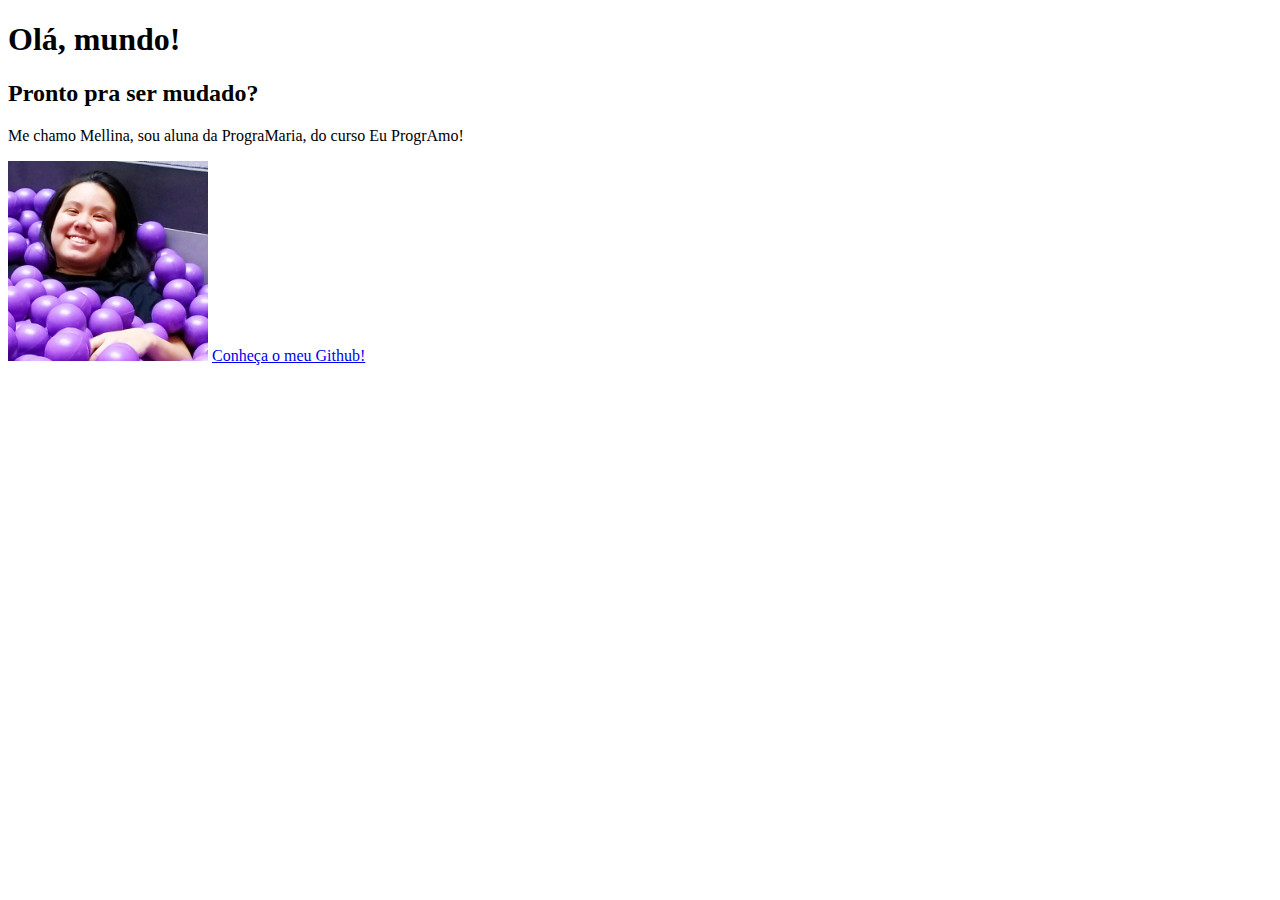
<file: 00 - exercicio basico/index.html>
<!DOCTYPE html>
<head>
    <meta charset="UTF-8">
    <title>Document</title>
    <style>
        img {
            width: 200px;
        }
    </style>
</head>
<body>
    
    <h1>Olá, mundo!</h1>
    <h2>Pronto pra ser mudado?</h2>

    <p>Me chamo Mellina, sou aluna da PrograMaria, do curso Eu ProgrAmo!</p>

    <img src="img/profile.jpg" alt="Imagem de Mellina, uma garota estranha em uma piscina de bolinhas roxas">

    <a href="https://github.com/yogmel">Conheça o meu Github!</a>

</body>
</html>
</file>
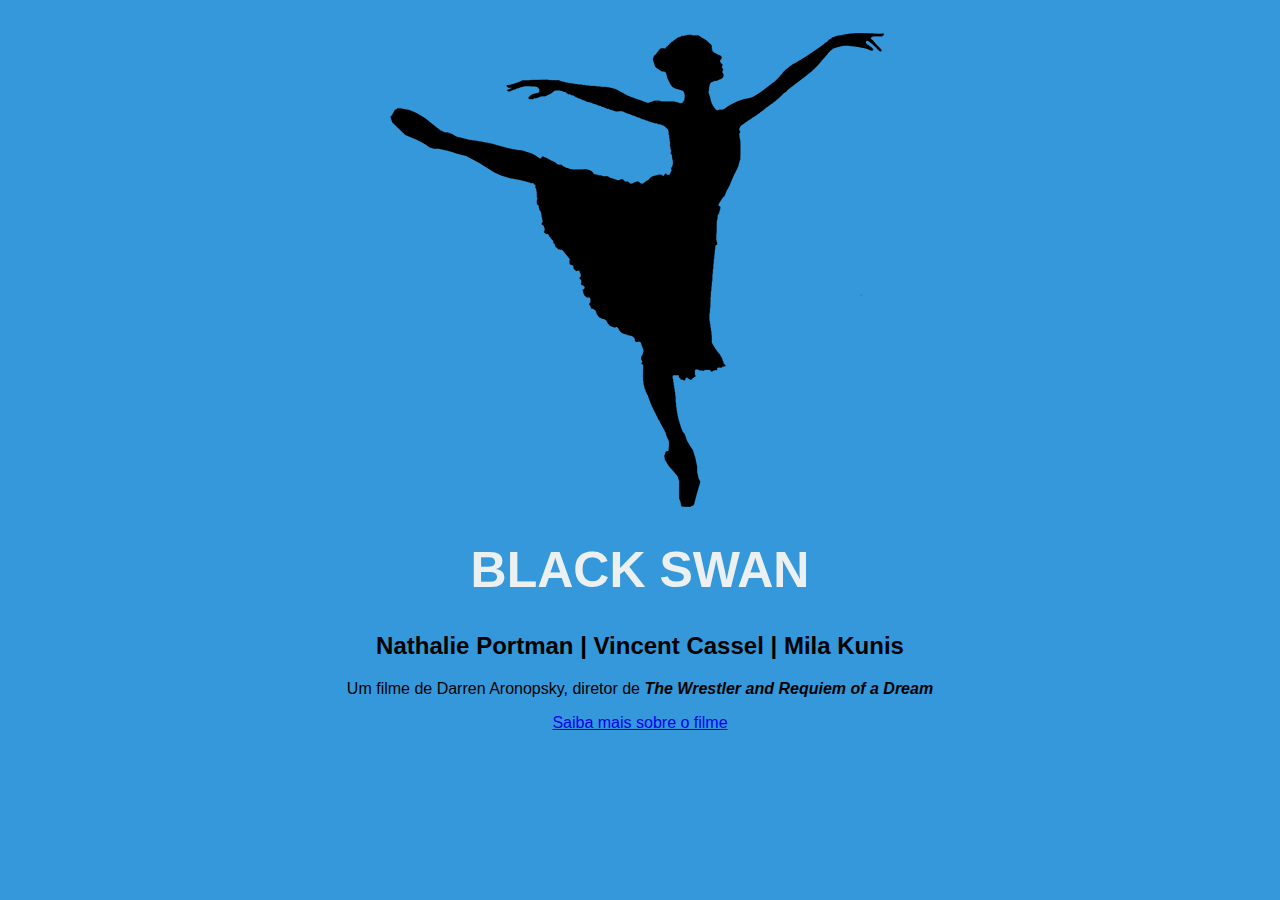
<file: 01 - poster black swan/index.html>
<!DOCTYPE html lang="pt-BR">
<head>
    <meta charset="UTF-8">
    <link rel="stylesheet" href="css/style.css">
    <title>Poster Black Swan</title>
</head>
<body>
    
    <img src="img/ballet.png" alt="Silhueta de uma bailarina dançando">

    <h1>Black Swan</h1>
    <h2>Nathalie Portman | Vincent Cassel | Mila Kunis</h2>

    <p>Um filme de Darren Aronopsky, diretor de <strong><em>The Wrestler and Requiem of a Dream</em></strong></p>

    <a href="https://pt.wikipedia.org/wiki/Cisne_Negro" target="_blank">Saiba mais sobre o filme</a>

</body>
</html>
</file>
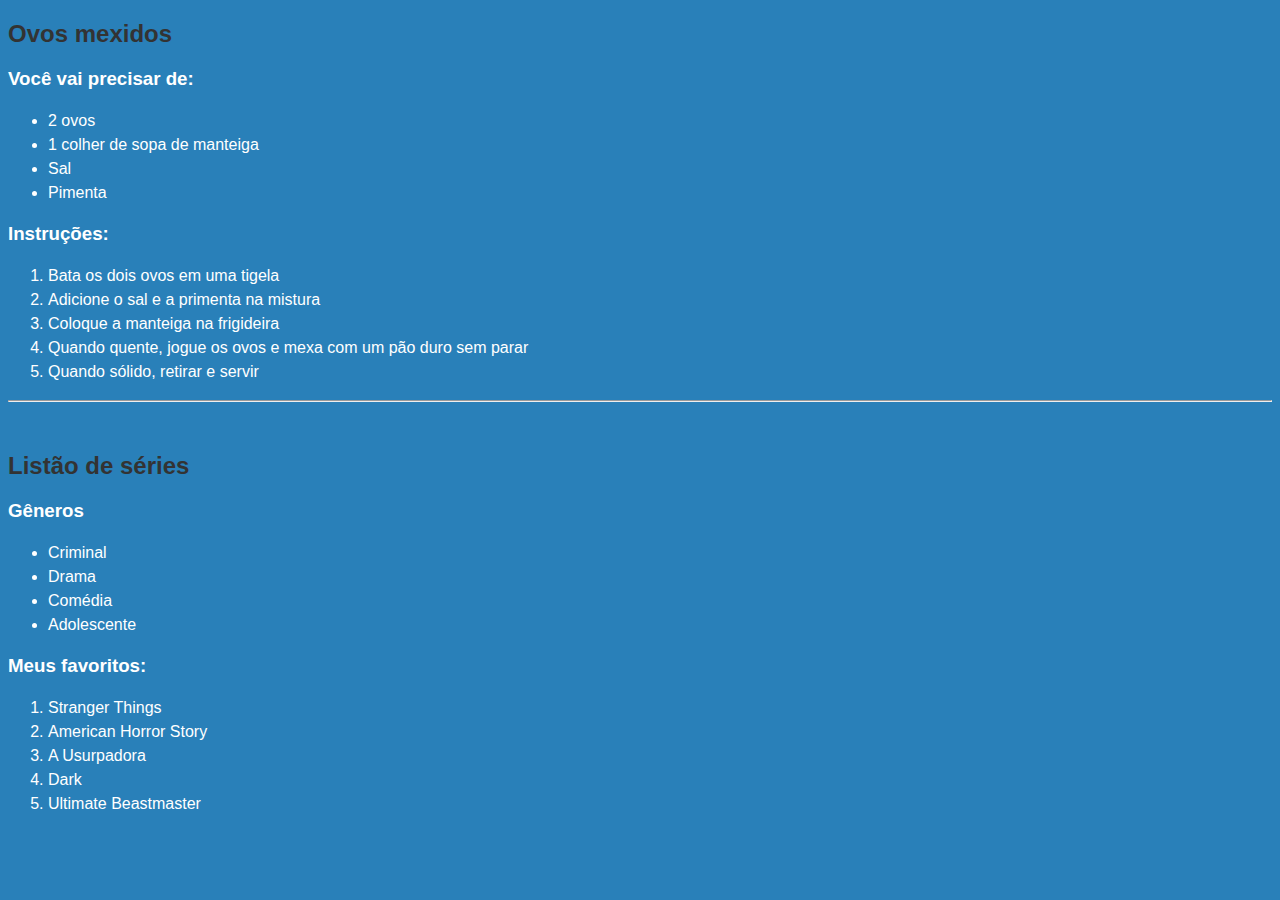
<file: 02 - listas/index.html>
<!doctype html>
<head>
    <meta charset="UTF-8">
    <title>Listas ordenadas e não ordenadas</title>
    <link rel="stylesheet" href="css/style.css">
</head>
<body>
    
    <div class="receita">
        <h2>Ovos mexidos</h2>
        <h3>Você vai precisar de:</h3>
        <ul>
            <li>2 ovos</li>
            <li>1 colher de sopa de manteiga</li>
            <li>Sal</li>
            <li>Pimenta</li>
        </ul>

        <h3>Instruções:</h3>
        <ol>
            <li>Bata os dois ovos em uma tigela</li>
            <li>Adicione o sal e a primenta na mistura</li>
            <li>Coloque a manteiga na frigideira</li>
            <li>Quando quente, jogue os ovos e mexa com um pão duro sem parar</li>
            <li>Quando sólido, retirar e servir</li>
        </ol>
    </div>

    <hr>

    <div class="series">
        <h2>Listão de séries</h2>
        <h3>Gêneros</h3>
        <ul>
            <li>Criminal</li>
            <li>Drama</li>
            <li>Comédia</li>
            <li>Adolescente</li>
        </ul>

        <h3>Meus favoritos:</h3>
        <ol>
            <li>Stranger Things</li>
            <li>American Horror Story</li>
            <li>A Usurpadora</li>
            <li>Dark</li>
            <li>Ultimate Beastmaster</li>
        </ol>
    </div>

</body>
</html>
</file>
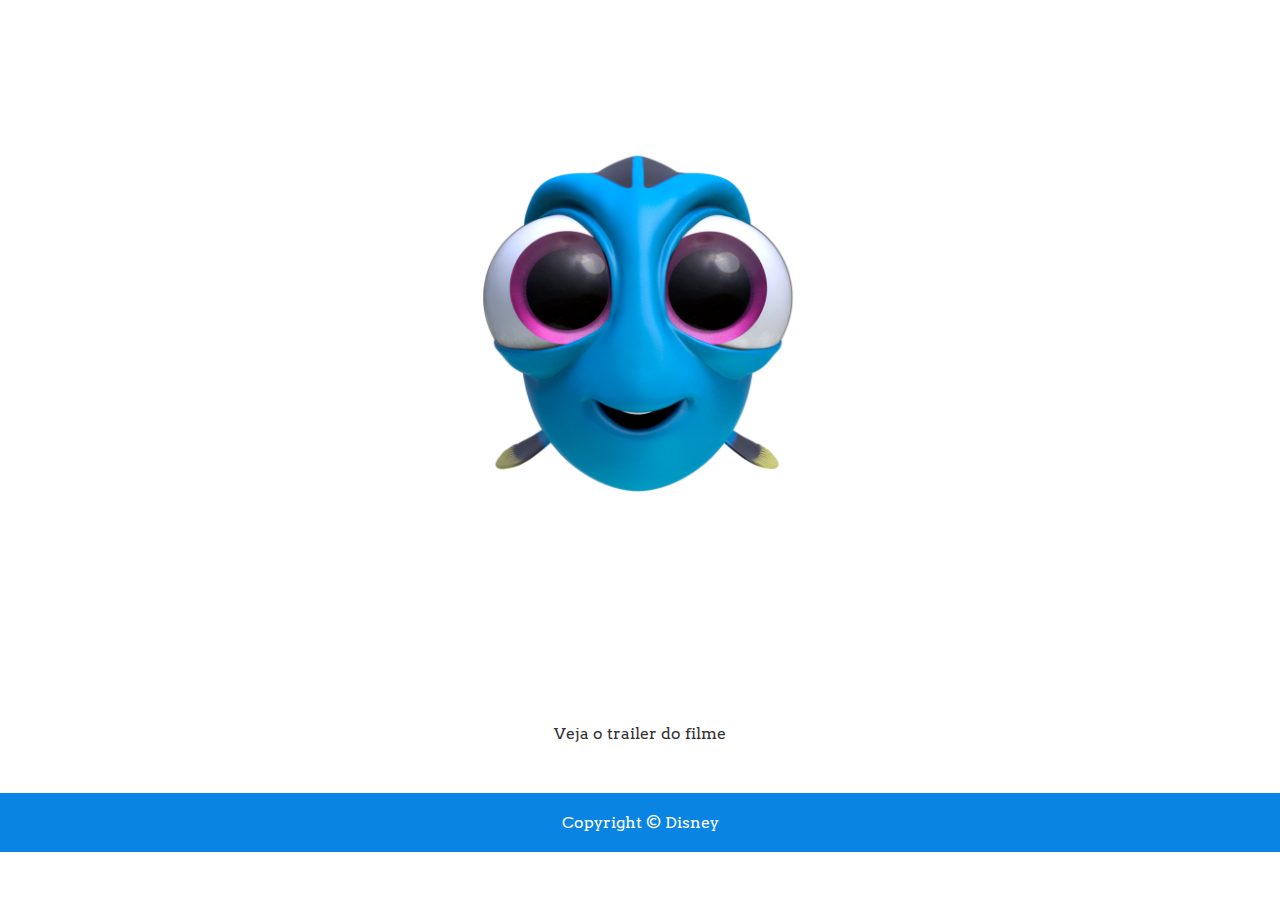
<file: 03 - poster extra/index.html>
<!doctype html>
<head>
    <meta charset="UTF-8">
    <link href="https://fonts.googleapis.com/css?family=Arvo" rel="stylesheet">
    <link rel="stylesheet" href="css/style.css">
    <title>Poster Dory, a Aventureira</title>
</head>
<body>
    
    <h1>Dory, a aventureira</h1>

    <hr>

    <img src="img/dory.png" alt="Imagem da Dory">

    <h3>Estrelando:</h3>
    <ul>
        <li>Dory</li>
        <li>Nemo</li>
        <li>Pai do Nemo</li>
    </ul>

    <a href="https://www.youtube.com/watch?v=0tkLUap7oGQ" target="_blank">Veja o trailer do filme</a>

    <p>Copyright © Disney</p>

</body>
</html>
</file>
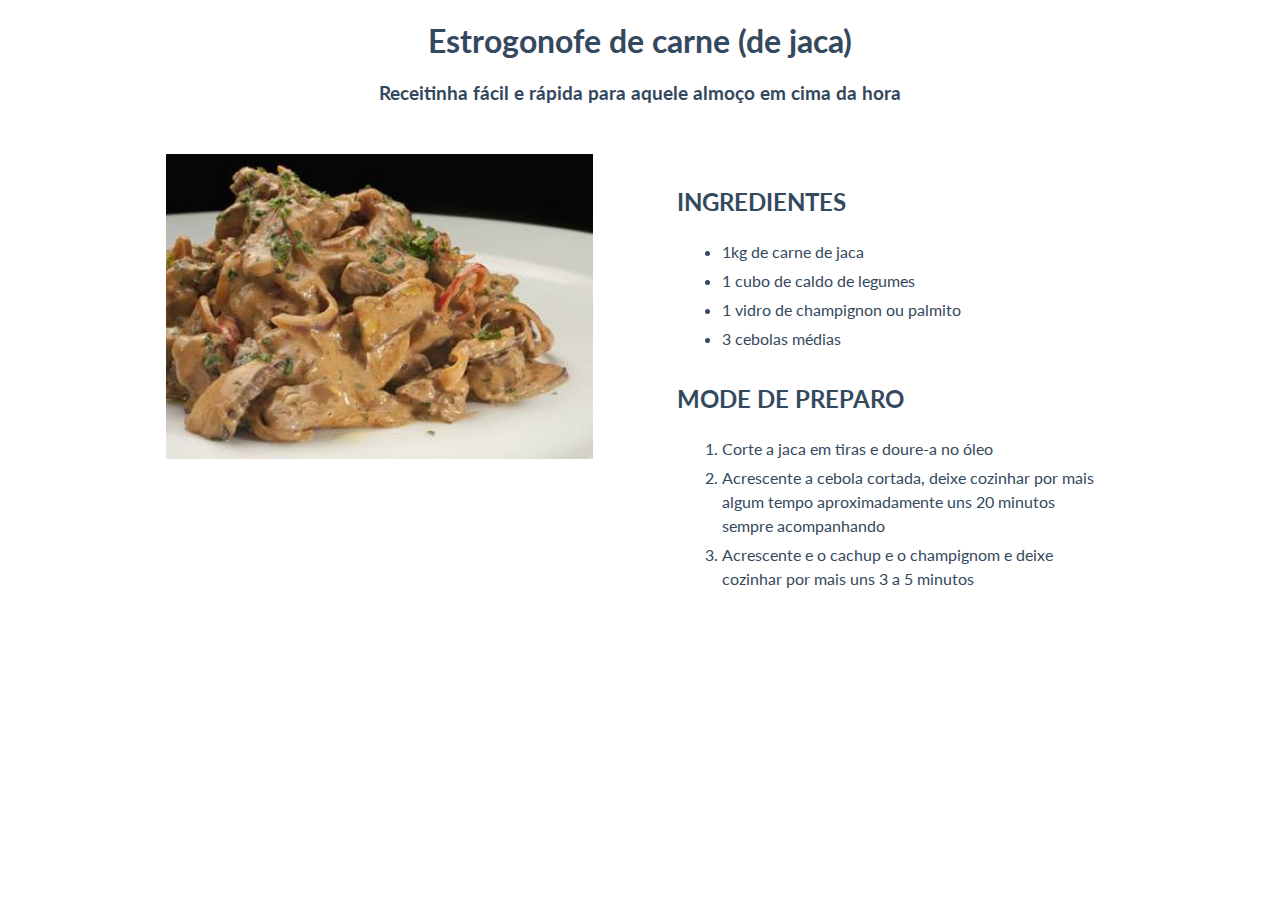
<file: 04 - display/index.html>
<!DOCTYPE html>
<html>
<head>
    <meta charset="utf-8" />
    <title>Exercicío 3 </title>
    <link href="https://fonts.googleapis.com/css?family=Lato:400,700" rel="stylesheet">
    <link rel="stylesheet" type="text/css" href="css/style.css" />
</head>

<body>
    <header class="header">
        <h1>Estrogonofe de carne (de jaca)</h1>
        <h3>Receitinha fácil e rápida para aquele almoço em cima da hora</h3>
    </header>

    <main>
        <section class="secao-receita linha u-margin-top-medium">

            <div class="secao-receita__img">
                <img src="img/estrogonofe-de-carne.jpg" alt="Foto de um estrogonofe bem gostosão e cremoso">
            </div>

            <div class="secao-receita__lista u-margin-left-medium">
                <h2>Ingredientes</h2>
                <ul>
                    <li>1kg de carne de jaca</li>
                    <li>1 cubo de caldo de legumes</li>
                    <li>1 vidro de champignon ou palmito</li>
                    <li>3 cebolas médias</li>
                </ul>
                
                <h2>Mode de preparo</h2>
                <ol>
                    <li>Corte a jaca em tiras e doure-a no óleo</li>
                    <li>Acrescente a cebola cortada, deixe cozinhar por mais algum tempo aproximadamente uns 20 minutos sempre acompanhando</li>
                    <li>Acrescente e o cachup e o champignom e deixe cozinhar por mais uns 3 a 5 minutos</li>
                </ol>
            </div>
            
        </section>
    </main>
</body>
</html>
</file>
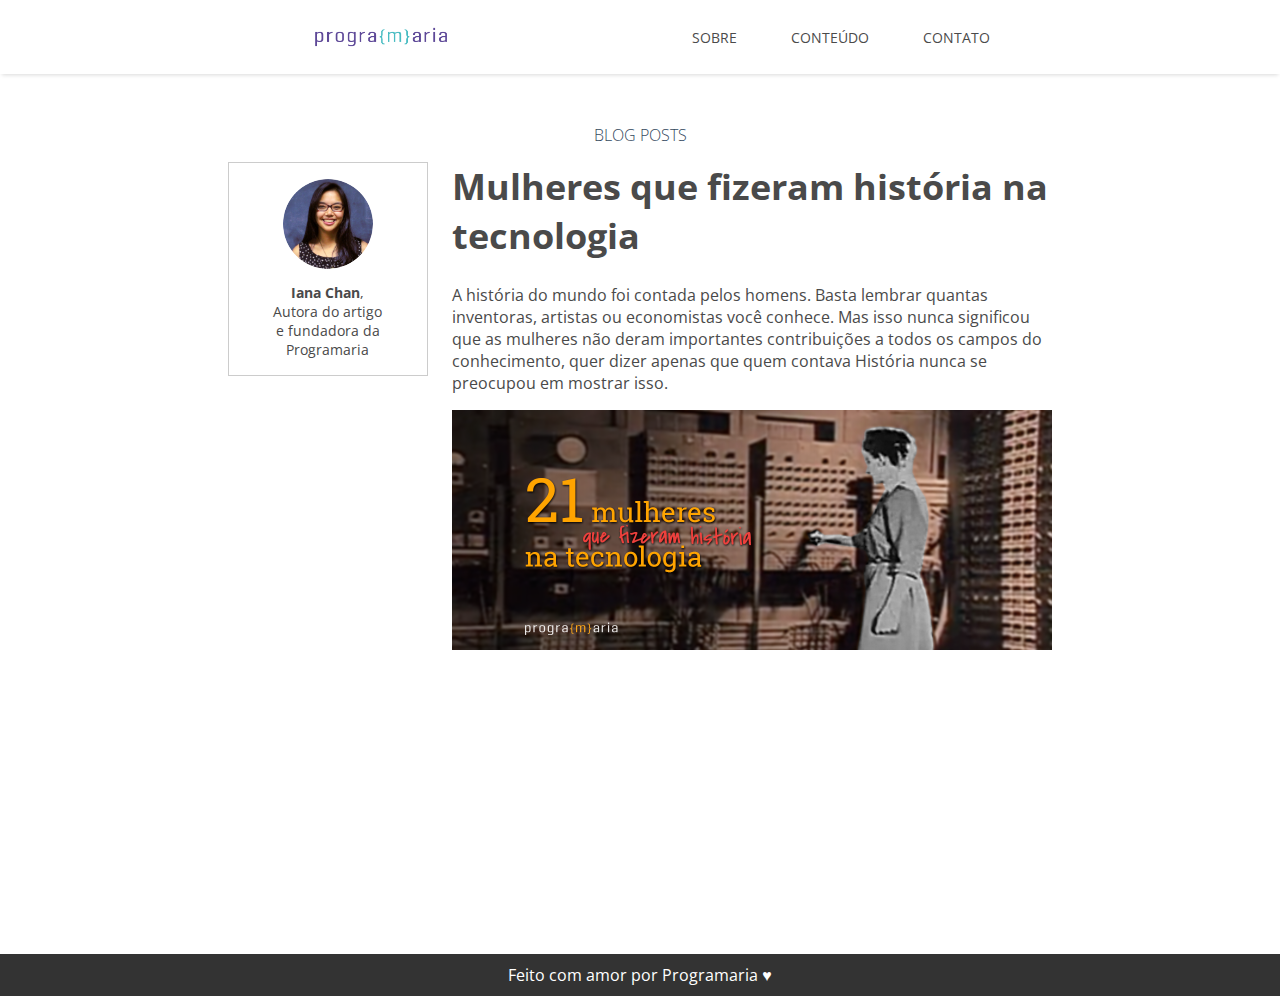
<file: 05 - HTML semantico/index.html>
<!DOCTYPE html lang="pt-BR">
<head>
  <meta charset="UTF-8">
  <link href="https://fonts.googleapis.com/css?family=Open+Sans" rel="stylesheet">
  <link rel="stylesheet" href="css/style.css">
  <title>Mulheres que fizeram história na tecnologia</title>
</head>
<body>
  
  <nav class="navbar">
    <div class="navbar__box">
      <img class="navbar__logo" src="img/logo-programaria.png" alt="logo Programaria">
      <ul class="navbar__nav">
        <li><a href="#">Sobre</a></li>
        <li><a href="#">Conteúdo</a></li>
        <li><a href="#">Contato</a></li>
      </ul>
    </div>
  </nav>

  <main>
    <section class="posts">

      <h3 class="posts__title">blog posts</h3>

      <aside class="posts__author-area half-column">
        <figure>
          <img src="img/iana-chan.png" alt="foto da Iana Chan">
          <figcaption><p><span>Iana Chan</span>, Autora do artigo e fundadora da Programaria</p></figcaption>
        </figure>
      </aside>

      <article class="posts__main-area half-column">
        <h1>Mulheres que fizeram história na tecnologia</h1>
        <p>A história do mundo foi contada pelos homens. Basta lembrar quantas inventoras, artistas ou economistas você conhece.  Mas isso nunca significou que as mulheres não deram importantes contribuições a todos os campos do conhecimento, quer dizer apenas que quem contava História nunca se preocupou em mostrar isso. </p>
        <img src="img/mulheres.png" alt="foto das alunas da turma 5 do reprograma">
      </article> 

    </section>
  </main>

  <footer>
    Feito com amor por Programaria ♥    
  </footer>

</body>
</html>
</file>
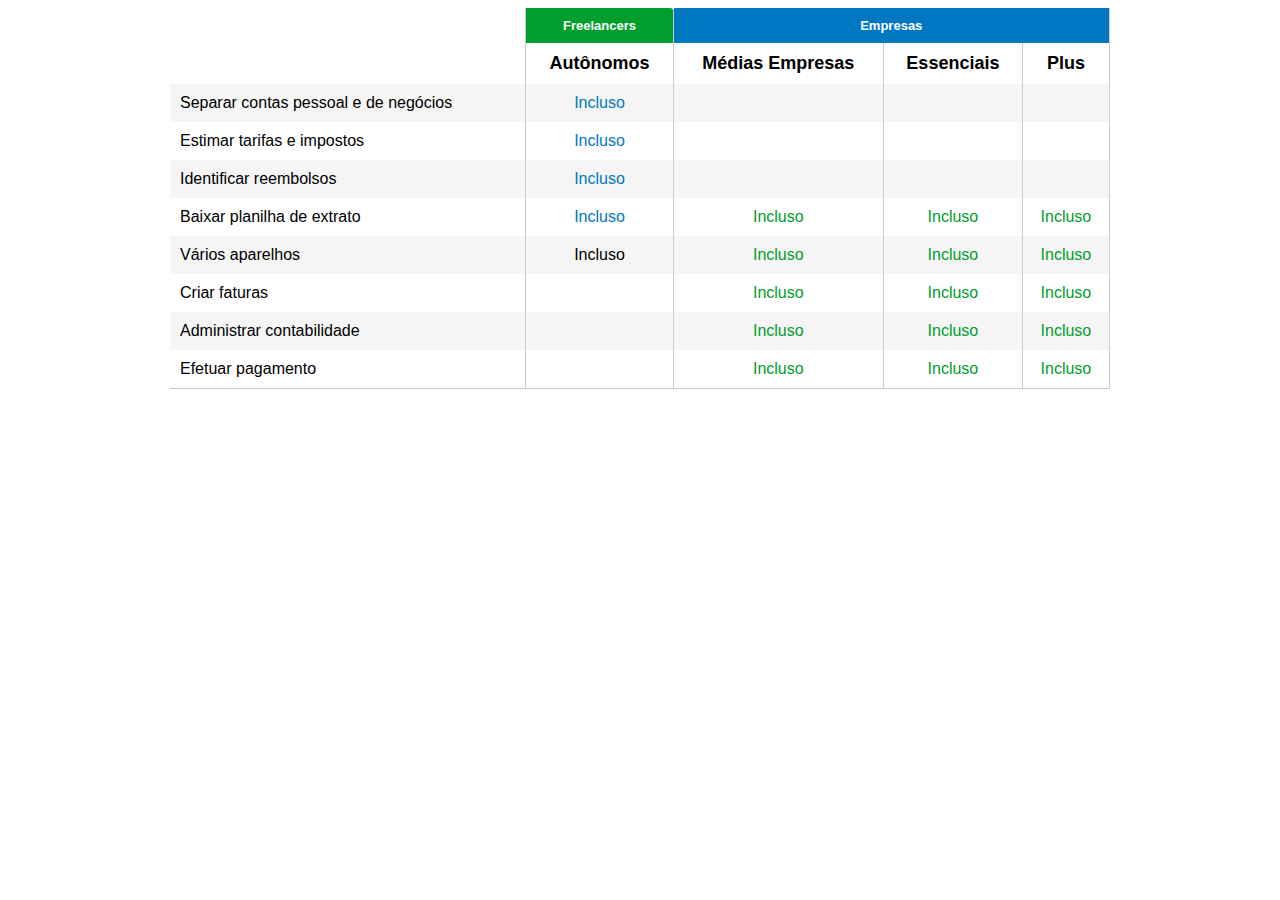
<file: 06 - Tabelas/index.html>
<html lang="en">
<head>
    <meta charset="UTF-8">
    <meta name="viewport" content="width=device-width, initial-scale=1.0">
    <meta http-equiv="X-UA-Compatible" content="ie=edge">
    <title>Tabela de preços</title>

    <link rel="stylesheet" href="css/style.css">
</head>
<body>

    <table class="pricing">
        <thead>
            <tr>
                <th class="pricing__blank"></th>
                <th class="pricing__freelance">
                    Freelancers
                </th>
                <th colspan="3" class="pricing__small-business">
                    Empresas
                </th>
            </tr>
            <tr>
                <th class="pricing__blank"></th>
                <th class="pricing__heading">
                    Autônomos
                </th>
                <th class="pricing__heading">
                    Médias Empresas
                </th>
                <th class="pricing__heading">
                    Essenciais
                </th>
                <th class="pricing__heading">
                    Plus
                </th>
            </tr>
        </thead>

        <tbody class="pricing__compare">
            <tr>
                <td>Separar contas pessoal e de negócios</td>
                <td><span class="texto_azul">Incluso</span></td>
                <td></td>
                <td></td>
                <td></td>
            </tr>
            <tr>
                <td>Estimar tarifas e impostos</td>
                <td><span class="texto_azul">Incluso</span></td>
                <td></td>
                <td></td>
                <td></td>
            </tr>
            <tr>
                <td>Identificar reembolsos</td>
                <td><span class="texto_azul">Incluso</span></td>
                <td></td>
                <td></td>
                <td></td>
            </tr>
            <tr>
                <td>Baixar planilha de extrato</td>
                <td><span class="texto_azul">Incluso</span></td>
                <td><span class="texto_verde">Incluso</span></td>
                <td><span class="texto_verde">Incluso</span></td>
                <td><span class="texto_verde">Incluso</span></td>
            </tr>
            <tr>
                <td>Vários aparelhos</td>
                <td><span class="tickblue">Incluso</span></td>
                <td><span class="texto_verde">Incluso</span></td>
                <td><span class="texto_verde">Incluso</span></td>
                <td><span class="texto_verde">Incluso</span></td>
            </tr>
            <tr>
                <td>Criar faturas</td>
                <td></td>
                <td><span class="texto_verde">Incluso</span></td>
                <td><span class="texto_verde">Incluso</span></td>
                <td><span class="texto_verde">Incluso</span></td>
            </tr>
            <tr>
                <td>Administrar contabilidade</td>
                <td></td>
                <td><span class="texto_verde">Incluso</span></td>
                <td><span class="texto_verde">Incluso</span></td>
                <td><span class="texto_verde">Incluso</span></td>
            </tr>
            <tr>
                <td>Efetuar pagamento</td>
                <td></td>
                <td><span class="texto_verde">Incluso</span></td>
                <td><span class="texto_verde">Incluso</span></td>
                <td><span class="texto_verde">Incluso</span></td>
            </tr>
        </tbody>
    </table>

</body>
</html>
</file>
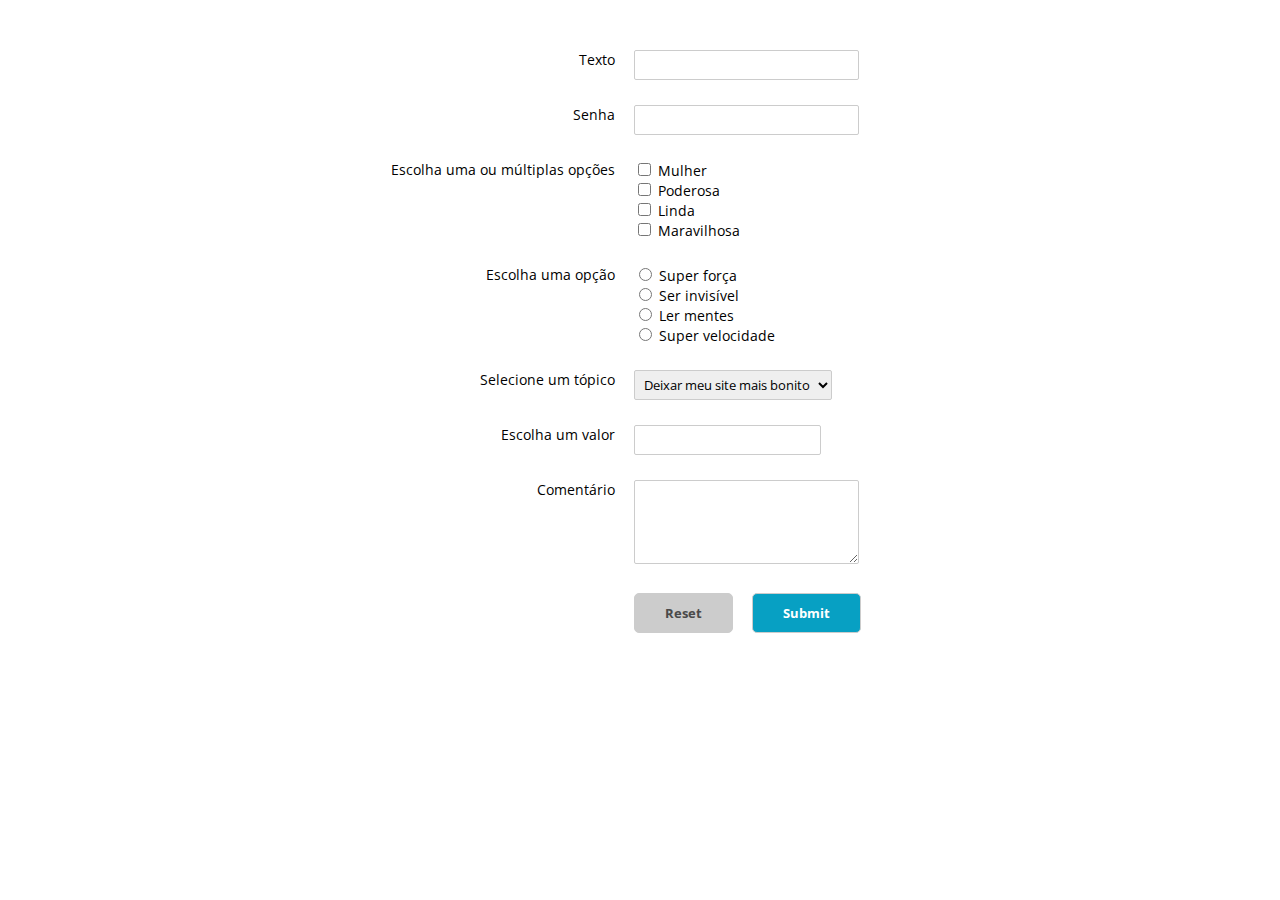
<file: 07 - Forms/index.html>
<html lang="en">
<head>
    <meta charset="UTF-8">
    <meta name="viewport" content="width=device-width, initial-scale=1.0">
    <meta http-equiv="X-UA-Compatible" content="ie=edge">
    <title>Exercício de formulários</title>

    <link href="https://fonts.googleapis.com/css?family=Open+Sans" rel="stylesheet">
    <link rel="stylesheet" href="css/style.css">
</head>
<body>
    
    <form action="#" method="GET" class="form">

        <div>
            <label for="texto">Texto</label>
            <input type="text" name="texto" class="half-col">
        </div>

        <div>
            <label for="texto">Senha</label>
            <input type="text" name="texto" class="half-col">
        </div>

        <div>
            <label for="texto">Escolha uma ou múltiplas opções</label>
            <div class="half-col">
                <input type="checkbox" name="mulher" value="Mulher"> Mulher <br>
                <input type="checkbox" name="poderosa" value="Poderosa"> Poderosa
                <br>
                <input type="checkbox" name="linda" value="Linda"> Linda
                <br>
                <input type="checkbox" name="maravilhosa" value="Maravilhosa"> Maravilhosa
            </div>
        </div>

        <div>
            <label for="texto">Escolha uma opção</label>
            <div class="half-col">
                <input type="radio" name="poder" value="Mulher"> Super força <br>
                <input type="radio" name="poder" value="Poderosa"> Ser invisível
                <br>
                <input type="radio" name="poder" value="Linda"> Ler mentes
                <br>
                <input type="radio" name="poder" value="Maravilhosa"> Super velocidade
            </div>
        </div>

        <div>
            <label for="texto">Selecione um tópico</label>
            <select name="dropdown">
                <option value="contato">Deixar meu site mais bonito</option>
                <option value="contato">Acabar com o patriarcado</option>
                <option value="contato">Fazer a revolução feminista</option>
            </select>
        </div>

        <div>
            <label for="texto">Escolha um valor</label>
            <input type="number" name="valor">
        </div>

        <div>
            <label for="texto">Comentário</label>
            <textarea rows="4" col="50" class="half-col"></textarea>
        </div>

        <div>
            <div class="half-col"></div>
            <button class="btn btn_grey">Reset</button>
            <input class="btn btn_purple" type="submit" value="Submit">
        </div>
    </form>

</body>
</html>
</file>
<file: 01 - poster black swan/css/style.css>
body {
    background-color: #3498db;
    text-align: center;
    font-family: Arial, Helvetica, sans-serif;
    padding: 25px;
}

h1 {
    text-transform: uppercase;
    color: #ecf0f1;
    font-size: 50px;
}
</file>
<file: 02 - listas/css/style.css>
body {
    background-color: #2980b9;
    color: white;
    font-family: Arial, Helvetica, sans-serif;
}

.series {
    margin-top: 50px;
}

h2 {
    color: #333;
}

ul, ol {
    line-height: 1.5;
}
</file>
<file: 03 - poster extra/css/style.css>
/* GERAL */
body {
    margin: 0;
    text-align: center;
    font-family: 'Arvo', Arial, Helvetica, sans-serif;
    background: url(https://d2v9y0dukr6mq2.cloudfront.net/video/thumbnail/VD3_AF7De/beautiful-marine-background-underwater-scene-with-light-rays-hd-1080_ndjxu5-cl__F0011.png);

    padding-top: 20px;
    color: white;
}

/* TITULO */
h1 {
    text-transform: uppercase;
}

/* LINHA HORIZONTAL */
hr {
    width: 100px;
    margin: 0 auto;
    border: 1px solid white;
}

/* IMAGEM DA DORY */
img {
    width: 400px;
}

/*  LISTA */
ul {
    padding: 0;
    margin-bottom: 30px;
}

ul li {
    list-style: none;
    line-height: 2;
}

/* BOTAO */
a {
    text-decoration: none;
    color: #333;
    background-color: white;
    padding: 10px;
}

/* COPYRIGHT */
p {
    margin: 0;
    margin-top: 50px;
    background-color: #0984e3;
    padding: 20px;
}
</file>
<file: 04 - display/css/style.css>
/* GERAL */
* {
    box-sizing: border-box;
    color:#34495e;
} 

body {
    font-family: 'Lato', Arial, Helvetica, sans-serif;
}

a {
    text-decoration: none;
}

img {
    width: 100%;
}

ul li, ol li {
    margin: 5px;
}

/* UTILITIES */
.u-margin-left-medium {
    margin-left: 80px;
}

/* DESIGN THINKING SECTION */

.header {
    margin: 15px;
    text-align: center;
}

.secao-receita h2 {
    text-transform: uppercase;
    margin-top: 30px;
}

.secao-receita {
    width: 75%;
    margin: 50px auto;
}

    .secao-receita__img, .secao-receita__lista {
        width: 45%;
        display: inline-block;
    }

    .secao-receita__lista {
        vertical-align: top;
        line-height: 1.5;
    }
</file>
<file: 05 - HTML semantico/css/style.css>
/* GERAL */
* {
    color: #4A4A4A;
  }
  
  body {
    margin: 0;
    font-family: 'Open Sans', Arial, Helvetica, sans-serif;
  }
  
  main {
    min-height: calc(100vh - 40px);
  }
  
.caixa {
  display: flex;
}

  /* NAVBAR */
  .navbar {
    width: 100%;
    padding: 10px 0;
    box-shadow: 0px 3px 4px -2px rgba(0, 0, 0, 0.15);
    z-index: 10;
    background-color: white;
  }
  
  .navbar__box {
    max-width: 1000px;
    margin: 0 auto;
    display: flex;
    align-items: center;
    justify-content: space-around
  }
  
  .navbar__logo {
    display: inline-block;
    width: 140px;
    margin-left: 71px;
  }
  
  .navbar__nav li {
    list-style: none;
    display: inline-block;
    margin-right: 50px;
  }
  
  .navbar__nav li a {
    text-decoration: none;
    font-size: 14px;
    text-transform: uppercase;
  }
  
  /* BLOG POSTS */
  .posts__title {
    color: #34495e;
    text-transform: uppercase;
    font-size: 16px;
    font-weight: lighter;
    text-align: center;
    padding-top: 50px;
    margin-top: 0; 
  }
  
  /* SECTION */
  .posts {
    max-width: 825px;
    margin: 0 auto;
  }
  
  .half-column {
    display: inline-block;
    vertical-align: top;
  }
  /* AUTHOR AREA */
  .posts__author-area {
    border: 1px solid #CCCCCC;
    box-sizing: border-box;
    max-width: 200px;
  }
  
  .posts__author-area img {
    width: 90px;
    height: 90px;
    border-radius: 45px;
    margin: 0 auto;
    display: block;
  }
  
  .posts__author-area p {
    font-size: 14px;
    text-align: center;
  }
  
  .posts__author-area span {
    font-weight: bold;
  }
  
  
  /* MAIN AREA */
  .posts__main-area {
    max-width: 600px;
    margin-left: 20px;
  }
  
  .posts__main-area h1 {
    font-weight: bold;
    font-size: 36px;
    margin-top: 0;
  }
  
  .posts__main-area img {
    width: 100%;
  }
  
  /* FOOTER */
  footer {
    text-align: center;
    background-color: #333;
    color: white;
    padding: 10px;
    margin-top: 20px;
  }
  
  

  @media (max-width: 420px){
    .caixa {
      flex-direction: column;
    }
    .navbar__logo {
      margin-left: 0;
    }
    .navbar__nav {
      display: none;
    }
    .posts__author-area {
      margin: 20px auto;
    }
    .posts__main-area {
      padding: 20px;
    }
    .posts__main-area h1 {
      font-size: 30px;
    }
  }
</file>
<file: 06 - Tabelas/css/style.css>
/* GERAL */
* {
    box-sizing: border-box;
}

body {
    font-size: 13px;
    font-family: "Helvetica Neue",Helvetica,Arial,sans-serif;
}

/* TABLE */
.pricing {
    max-width: 940px;
    margin: 0 auto;
    text-align: center;
    padding: 10px;
    width: 100%;
    border-collapse: collapse;
    border-spacing: 0;
    border-bottom: 1px solid #CCC;
  }
  
  .pricing td, .pricing th {
    border-right: 1px solid #CCC;
    padding: 10px;
  }
  
  /* TABLE HEADERS */
  .pricing__heading {
    font-size: 18px;
    font-weight: bold;
    border-bottom: 0;
    padding-top: 10px;
  }

  .pricing__freelance, .pricing__small-business, .pricing__blank {
    color:#FFF;
    padding:10px;
    font-size:13px;
    border-right:1px solid #CCC;
    border-bottom:0;
  }
  
  .pricing__blank {
    border-right:0;
  }
  
  .pricing__small-business {
    background:#0078C1;
    border-top-left-radius: 3px;
    border-left:0px;
  }
  
  .pricing__freelance {
    background:#009E2C;
    border-top-right-radius: 3px;
    border-right:0px;
  }

  /* TABLE BODY */
  .pricing__compare > tr:nth-child(odd) {
    background:#F5F5F5;
  }
  
    .texto_azul {
        color:#0078C1;
    }
    
    .texto_verde {
        color:#009E2C;
    }
    
    .pricing__compare tr td:first-child {
        text-align: left;
    }
</file>
<file: 07 - Forms/css/style.css>
/* GERAL */
* {
  box-sizing: border-box;
}

body {
  font-family: 'Open Sans', Arial, Helvetica, sans-serif;
  font-size: 14px;
}

/* FORM */
.form {
  width: 500px;
  margin: 0 auto;
  margin-top: 50px;
}

  .form > div {
      margin-top: 25px;
  }

  label {
      display: inline-block;
      width: 45%;
      text-align: right;
      margin-right: 15px;
      vertical-align: top;
  }

  input[type="text"], select, input[type="number"] {
      font-family: 'Open Sans', Arial, Helvetica, sans-serif;
      border-radius: 2px;
      border: 1px solid #ccc;
      height: 30px;
      padding: 5px;
  }

  textarea {
      font-family: 'Open Sans', Arial, Helvetica, sans-serif;
      border-radius: 2px;
      border: 1px solid #ccc;
      padding: 5px;
  }

/* LAYOUT */
.half-col {
  display: inline-block;
  width: 45%;
}

/* BUTTON */
.btn {
  font-family: 'Open Sans', Arial, Helvetica, sans-serif;
  border: 1px solid #ccc;
  padding: 10px 30px;
  font-weight: bold;
  border-radius: 5px;
  transition: all .5s;
  margin-left: 15px;
}

.btn_grey {
  background-color: #ccc;
  color: #4a4a4a;
}

.btn_purple {
  background-color: #07A0C3;
  color: white;
}

.btn_grey:hover {
  background-color: #999;
  color: white;
}

.btn_purple:hover {
  background-color: #00487C;
}
</file>
